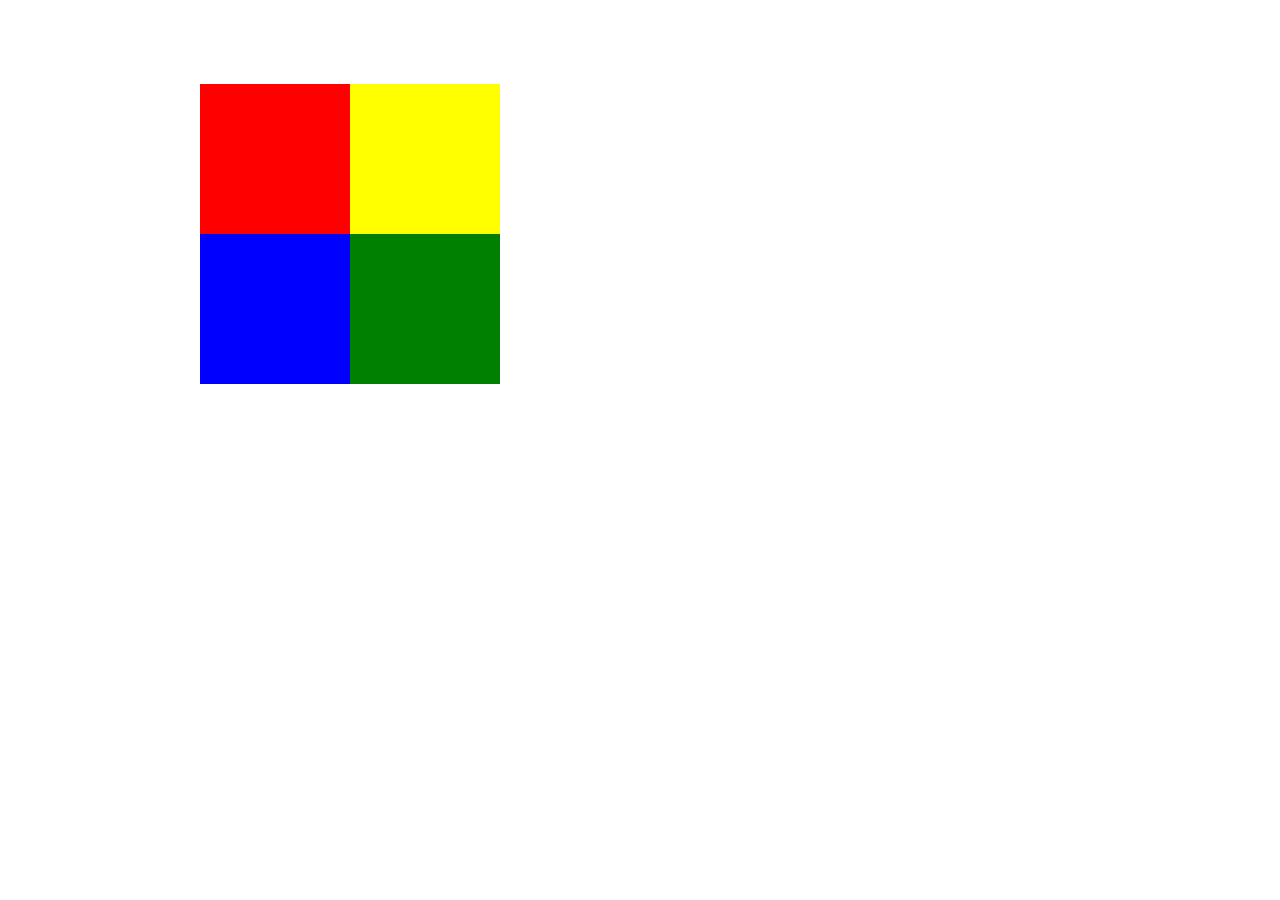
<file: a3.html>
<!DOCTYPE html>
<html>
  <head>
    <meta charset="utf-8" />
    <meta name="viewport" content="width=device-width" />
    <meta name="keywords" content="this is for keywords" />
    <title>a3</title>
    <link rel="stylesheet" href="a3.css" />
  </head>

  <body>
   <div class="hi">HI!</div> 
    <div class="flex1">
      <div class="box1"></div>
      <div class="box2"></div>
    </div>
    <div class="flex2">
      <div class="box3"></div>
      <div class="box4"></div>
    </div>
  </body>
</html>
</file>
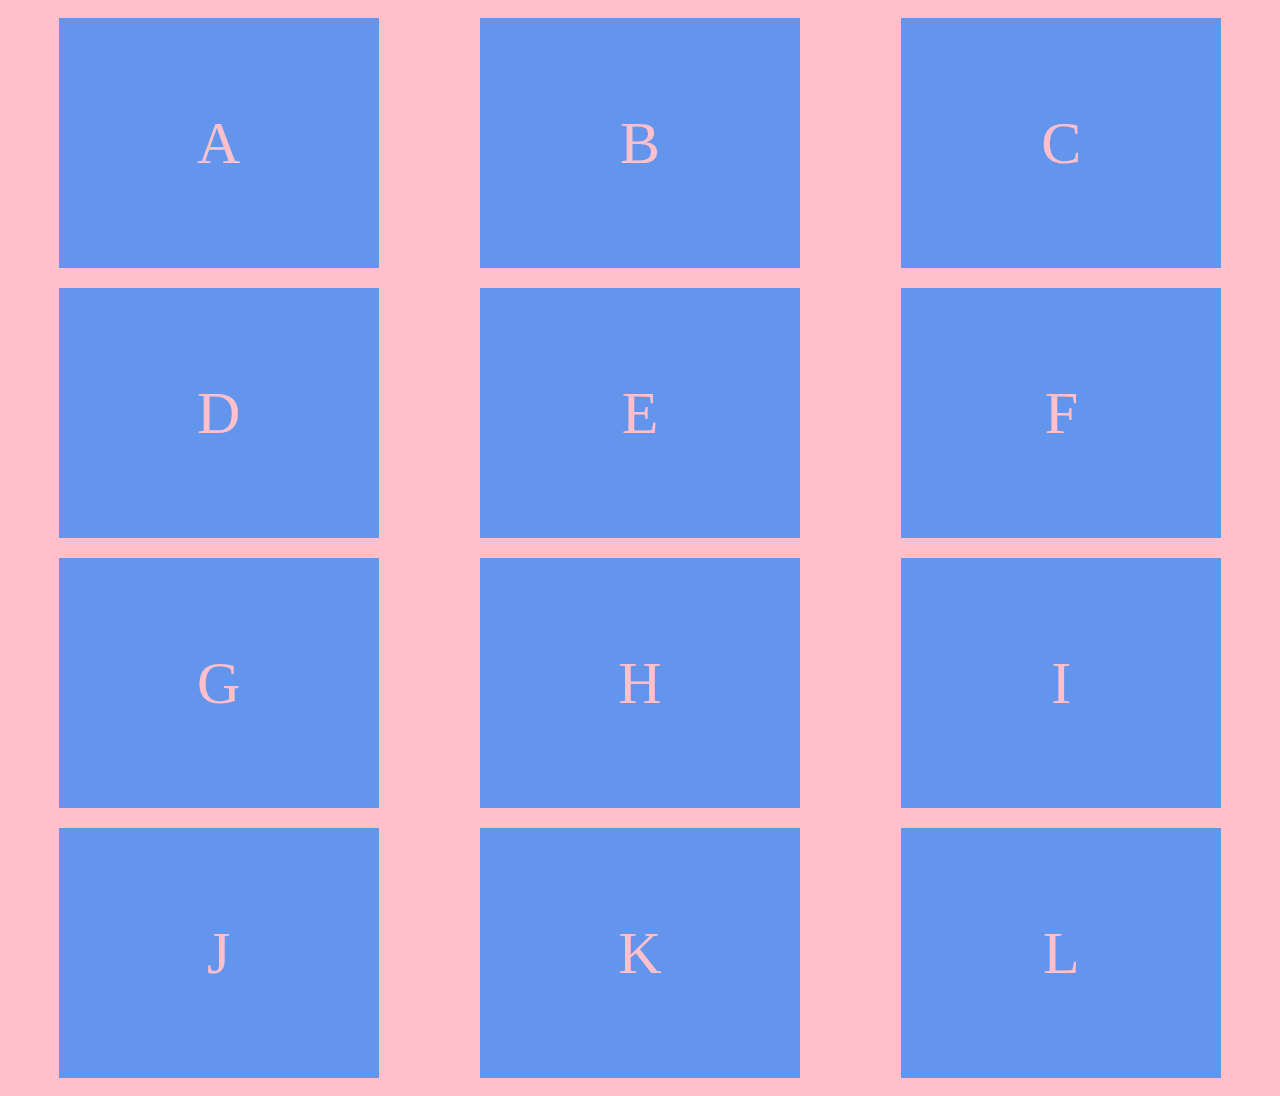
<file: A/a1.html>
<!DOCTYPE html>
<html>
  <head>
    <meta charset="utf-8" />
    <meta name="viewport" content="width=device-width" />
    <meta name="keywords" content="this is for keywords" />
    <title>a1</title>
    <link rel="stylesheet" href="a1.css" />
  </head>

  <body>
    <div class="box">
        <div>A</div>
        <div>B</div>
        <div>C</div>
        <div>D</div>
        <div>E</div>
        <div>F</div>
        <div>G</div>
        <div>H</div>
        <div>I</div>
        <div>J</div>
        <div>K</div>
        <div>L</div>
    </div>
  </body>
</file>
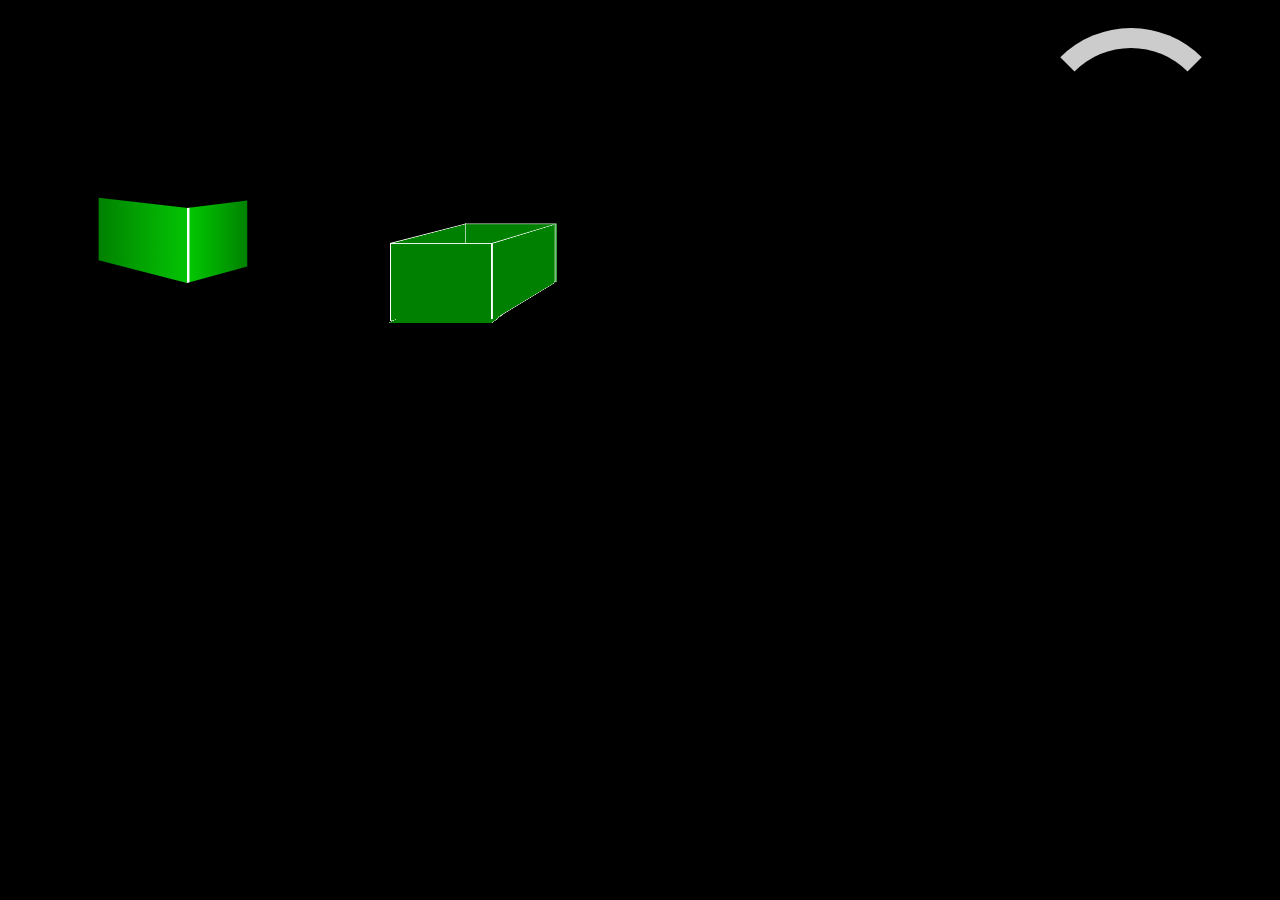
<file: A/a2.html>
<!DOCTYPE html>
<html>

<head>
  <meta charset="utf-8">
  <meta name="viewport" content="width=device-width">
  <meta name="keywords" content="this is for keywords">
  <title>a2</title>
  <link rel="stylesheet" href="a2.css">
  <link rel="stylesheet" href="a2-2.css">


</head>

<body>

  <div class="box-1">
    <div></div>
    <div></div>
  </div>

    <div class="box-2">
      <div class="box2-back"></div>
      <div class="box2-left"></div>
      <div class="box2-front"></div>
      <div class="box2-right"></div>
      <div class="box2-bottom"></div>
    </div>

</body>


<!DOCTYPE html>
<html>

<head>
  <title>Animated Ring</title>
  <style>
    .ring-container {
      width: 200px;
      height: 200px;
      position: relative;
    }

    .ring {
      width: 160px;
      height: 160px;
      position: absolute;
      top: 20px;
      left: 20px;
      border-radius: 50%;
      border: 20px solid transparent;
      border-top-color: #ccc;
      animation: spin 2s linear infinite;
    }

    @keyframes spin {
      from {
        transform: rotate(0deg);
      }

      to {
        transform: rotate(360deg);
      }
    }
  </style>
</head>

<body>
  <div class="ring-container">
    <div class="ring"></div>
  </div>
</body>

</html>
</file>
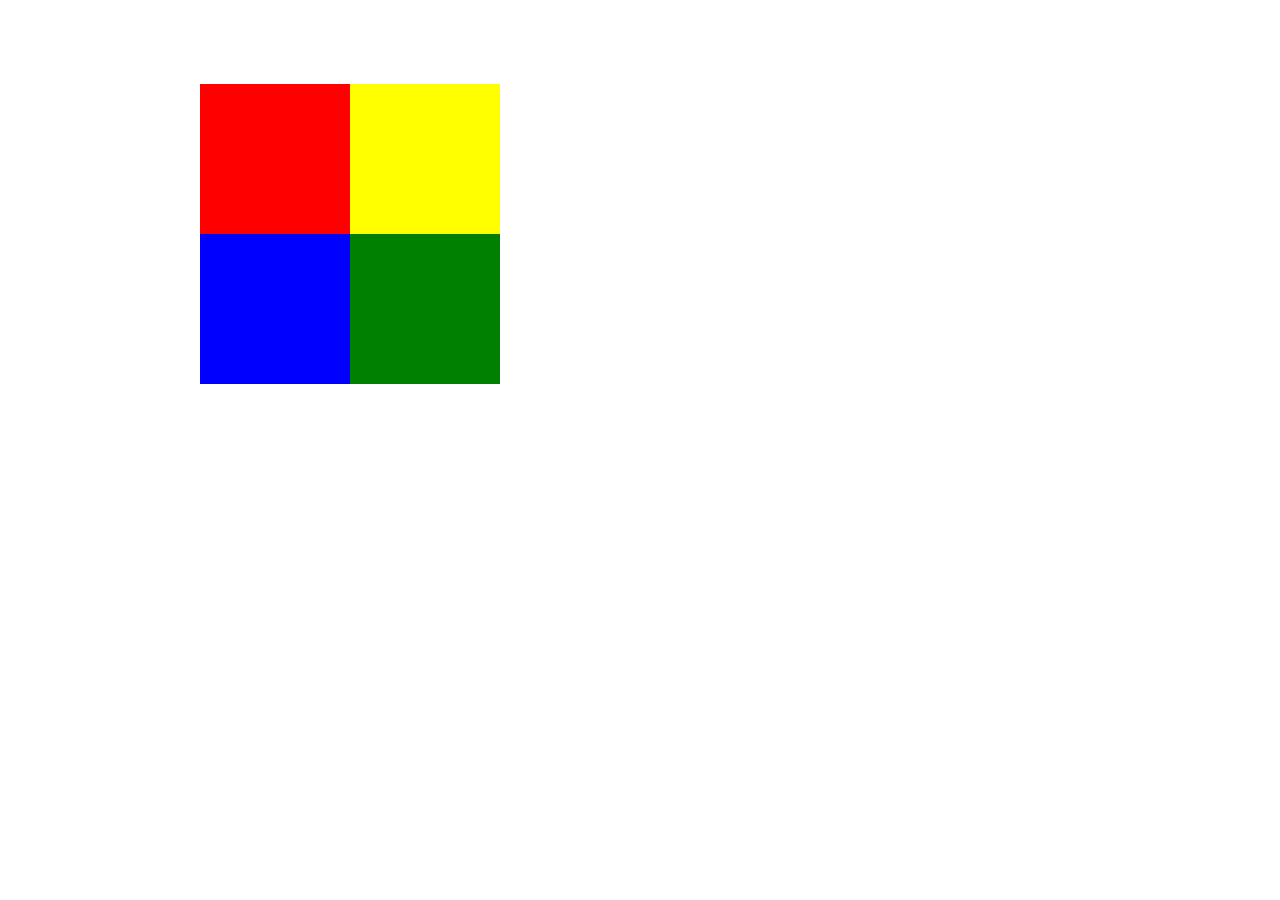
<file: A/a3.html>
<!DOCTYPE html>
<html>
  <head>
    <meta charset="utf-8" />
    <meta name="viewport" content="width=device-width" />
    <meta name="keywords" content="this is for keywords" />
    <title>a3</title>
    <link rel="stylesheet" href="a3.css" />
  </head>

  <body>

   <div class="hi">HI!</div> 

    <div class="flex1">
      <div class="box1"></div>
      <div class="box2"></div>
    </div>

    <div class="flex2">
      <div class="box3"></div>
      <div class="box4"></div>
    </div>

    <div id="menu">
        <div class="menubar1"></div>
        <div class="menubar2"></div>
        <div class="menubar3"></div>
    </div>

  </body>
</html>
</file>
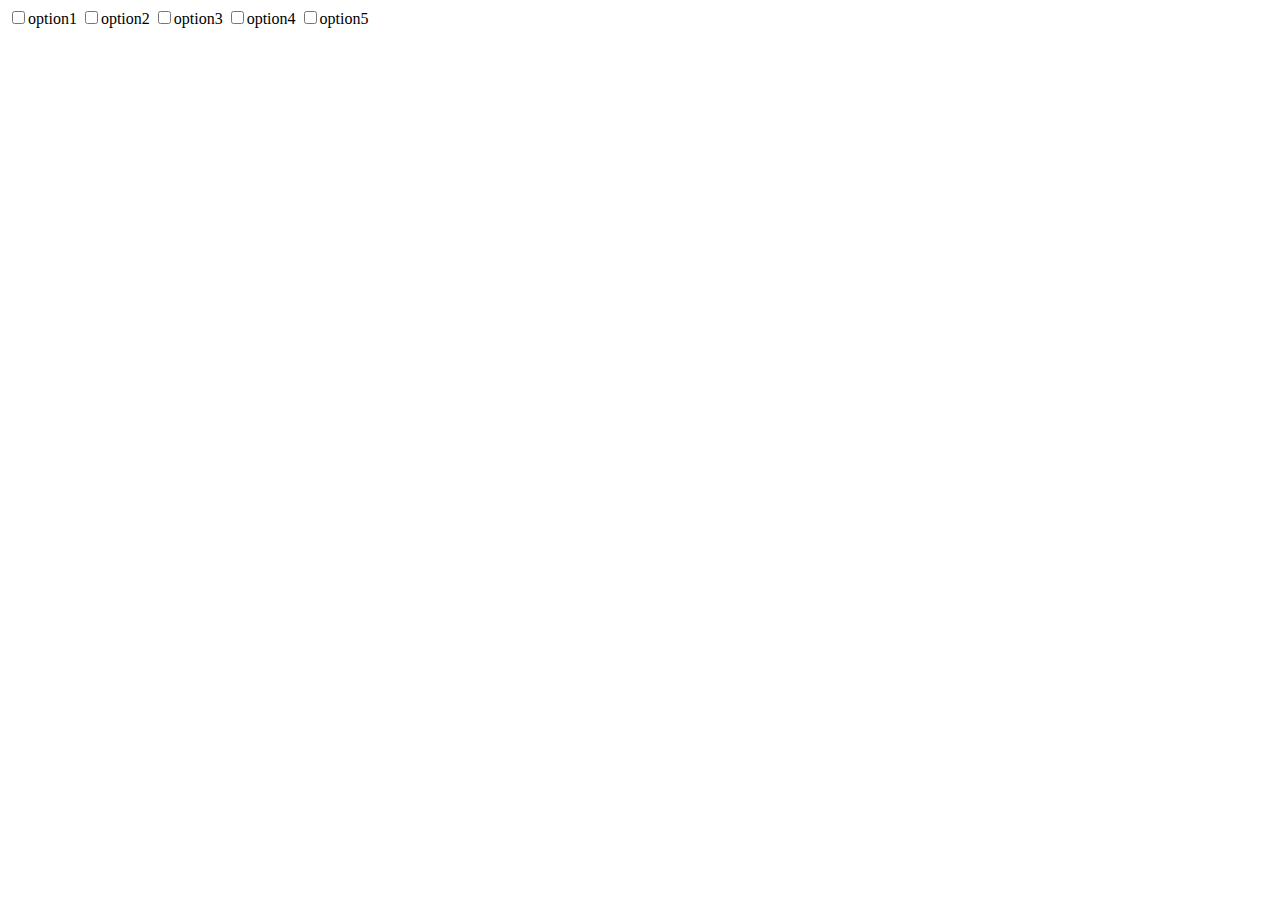
<file: B/b1.html>
<!DOCTYPE html>
<html>

<head>
    <meta charset="utf-8">
    <meta name="viewport" content="width=device-width">
    <meta name="keywords" content="this is for keywords">
    <title>b1</title>
</head>

<body>
    <div class="optionlist">
        <input type="checkbox" name="one"><label>option1</label>
        <input type="checkbox" name="two"><label>option2</label>
        <input type="checkbox" name="three"><label>option3</label>
        <input type="checkbox" name="four"><label>option4</label>
        <input type="checkbox" name="five"><label>option5</label>
    </div>
</body>

<script>
    let checkboxes = document.querySelectorAll('.optionlist input[type="checkbox"]');
    let lastChecked;

    function logic(e) {
        let inBetween = false;
        if (e.shiftKey) {
            checkboxes.forEach(checkbox => {
                if (checkbox === this || checkbox === lastChecked) {
                    inBetween = !inBetween;
                }
                if (inBetween) checkbox.checked = true;

            })
        }
        lastChecked = this;
    }

    checkboxes.forEach((checkbox, i) => checkbox.addEventListener('click', logic));
</script>
</file>
<file: a3.css>
body {
  background-color: white;
  margin-left: 200px;
  margin-top: 50px;
}

.hi{
    color: black;
    font-size: 30px;
    position: relative;
    top:165px ;
    left: 130px;
}

.box1 {
  background-color: red;
  height: 150px;
  width: 150px;
  position: relative;
  animation: box1 1s infinite ;
  transform-origin: left top;
}

@keyframes box1{
    from{
        transform: rotate(0deg);
    }
    to{
        transform: rotate(90deg);
        }
}

.box2 {
  background-color: yellow;
  height: 150px;
  width: 150px;
  position: relative;
  animation: box2 1s infinite ;
  transform-origin: right top;
}

@keyframes box2{
    from{
        transform: rotate(0deg);
    }
    to{
        transform: rotate(-90deg);
        }
}

.flex1{
    display: flex;
}

.box3 {
  background-color: blue;
  height: 150px;
  width: 150px;
  position: relative;
  animation: box3 1s infinite ;
  transform-origin: left bottom;
}

@keyframes box3{
    from{
        transform: rotate(0deg);
    }
    to{
        transform: rotate(-90deg);
        }
}

.box4 {
  background-color: green;
  height: 150px;
  width: 150px;
  position: relative;
  animation: box4 1s infinite ;
  transform-origin: right bottom;
}

@keyframes box4{
    from{
        transform: rotate(0deg);
    }
    to{
        transform: rotate(90deg);
        }
}


.flex2{
    display: flex;
}
</file>
<file: A/a1.css>
body {
  background-color: pink;
  overflow-x: hidden;
}

.box div {
  color: pink;
  font-size: 60px;
  height: 250px;
  width: 320px;
  background-color: cornflowerblue;
  margin: 10px ;
  display: flex;
  justify-content: center;
  align-items: center;
}

.box {
  display: flex;
  flex-wrap: wrap;
  justify-content: space-around;
  align-items: center;
  align-content: space-around;
}

.box div:nth-child(1),
.box div:nth-child(2),
.box div:nth-child(3),
.box div:nth-child(7),
.box div:nth-child(8),
.box div:nth-child(9) {
  animation: move 1.7s ease 0.3s infinite;
}

@keyframes move {
  0% {
    transform: translateX(60px);
  }

  50% {
    transform: translateX(-60px);
  }

  100% {
    transform: translateX(60px);
  }
}
.box div:nth-child(4),
.box div:nth-child(5),
.box div:nth-child(6),
.box div:nth-child(10),
.box div:nth-child(11),
.box div:nth-child(12) {
  animation: move 1.7s ease 0.3s infinite;
  animation-direction: reverse;
}

@media (max-width: 1100px) {
  .box div:nth-child(1),
  .box div:nth-child(2),
  .box div:nth-child(5),
  .box div:nth-child(6),
  .box div:nth-child(9),
  .box div:nth-child(10) {
    animation: move 1.7s ease 0.3s infinite;
  }

  .box div:nth-child(3),
  .box div:nth-child(4),
  .box div:nth-child(7),
  .box div:nth-child(8),
  .box div:nth-child(11),
  .box div:nth-child(12) {
    animation: move 1.7s ease 0.3s infinite;
    animation-direction: reverse;
  }
}

@media (max-width: 900px) {
  .box div {
    width: 250px;
  }
}

@media (max-width: 600px) {
  .box div {
    width: 200px;
    height: 200px;
  }
}

@media (max-width: 450px) {
  .box div {
    width: 250px;
    height: 250px;
  }

  .box div:nth-child(odd) {
    animation: move 1.7s ease 0.3s infinite;
  }

  .box div:nth-child(even) {
    animation: move 1.7s ease 0.3s infinite;
    animation-direction: reverse;
  }
}
</file>
<file: A/a2.css>
body {
    display: flex;
    justify-content: space-around;
    background-color: blue;
}

.box-1 {
    padding-top: 200px;
    display: flex;
    width: 200px;
    height: 75px;
    perspective: 300px;
}

.box-1:hover{
    cursor: pointer;
}

.box-1>div:first-child {
    width: 60%;
    background: linear-gradient(to right, green, rgb(4, 194, 4));
    transform: rotateY(-30deg);
    transform-origin: right;
}

.box-1>div:last-child {
    width: 40%;
    background:linear-gradient(to right,rgb(2, 198, 2),green);
    transform-origin: left;
    transform: rotateY(30deg);
    border-left: solid white;
}

.box-1:hover>div:last-child {
    transform: rotateY(90deg) rotateZ(15deg);
    transition: all ease 0.5s;
}

.box-1:hover>div:first-child{
    transform: rotateY(0deg);
    transition: all ease 0.5s;
    transform-origin: right;

}
</file>
<file: A/a2-2.css>
body {
    display: flex;
    justify-content: space-around;
    background-color: black;
}

.box-2 {
    perspective: 300px;
    transform-style: preserve-3d;
    padding-top: 200px;
    width: 500px;
    height: 500px;
    position: relative;
    transform: rotateX(-40deg);
}

.box2-front {
    position: absolute;
    background-color: green;
    border: white solid 1px;
    width: 20%;
    height: 100px;
}

.box2-right {
    position: absolute;
    background-color: green;
    border: white solid 1px;
    width: 20%;
    height: 100px;
    transform: rotateY(-110deg);
    transform-origin: right;
}

.box2-left {
    position: absolute;
    background-color: green;
    border: white solid 1px;
    width: 20%;
    height: 100px;
    transform: rotateY(80deg);
    transform-origin: left;
}

.box2-back{
    position: absolute;
    background-color: green;
    border: white solid 1px;
    width: 24%;
    height: 100px;
    transform: translateZ(-101px) translateX(16px);
}

.box2-bottom{
    position: absolute;
    background-color: green;
    border: white solid 1px;
    width: 20%;
    height: 100px;
    transform: rotateX(100deg) translateY(-50px) translateZ(-48px) translateX(5px);
}

.box-2:hover{
    cursor: pointer;
}

.box-2:hover .box2-right{
    transform: rotateY(180deg);
}

.box-2:hover .box2-left{
    transform: rotateY(-180deg);

}

.box-2:hover .box2-back{
    transform: translateZ(0px) translateY(-100px);
    width: 20%;

}

.box-2:hover .box2-bottom{
    transform: rotateX(0deg) translateY(100px);

}
</file>
<file: A/a3.css>
body {
  background-color: white;
  margin-left: 200px;
  margin-top: 50px;
  overflow-x: hidden;
}

.hi{
    color: black;
    font-size: 30px;
    position: relative;
    top:165px ;
    left: 130px;
}

.box1 {
  background-color: red;
  height: 150px;
  width: 150px;
  position: relative;
  animation: box1 1s infinite ;
  transform-origin: left top;
}

@keyframes box1{
    from{
        transform: rotate(0deg);
    }
    to{
        transform: rotate(90deg);
        }
}

.box2 {
  background-color: yellow;
  height: 150px;
  width: 150px;
  position: relative;
  animation: box2 1s infinite ;
  transform-origin: right top;
}

@keyframes box2{
    from{
        transform: rotate(0deg);
    }
    to{
        transform: rotate(-90deg);
        }
}

.flex1{
    display: flex;
}

.box3 {
  background-color: blue;
  height: 150px;
  width: 150px;
  position: relative;
  animation: box3 1s infinite ;
  transform-origin: left bottom;
}

@keyframes box3{
    from{
        transform: rotate(0deg);
    }
    to{
        transform: rotate(-90deg);
        }
}

.box4 {
  background-color: green;
  height: 150px;
  width: 150px;
  position: relative;
  animation: box4 1s infinite ;
  transform-origin: right bottom;
}

@keyframes box4{
    from{
        transform: rotate(0deg);
    }
    to{
        transform: rotate(90deg);
        }
}


.flex2{
    display: flex;
}
</file>
